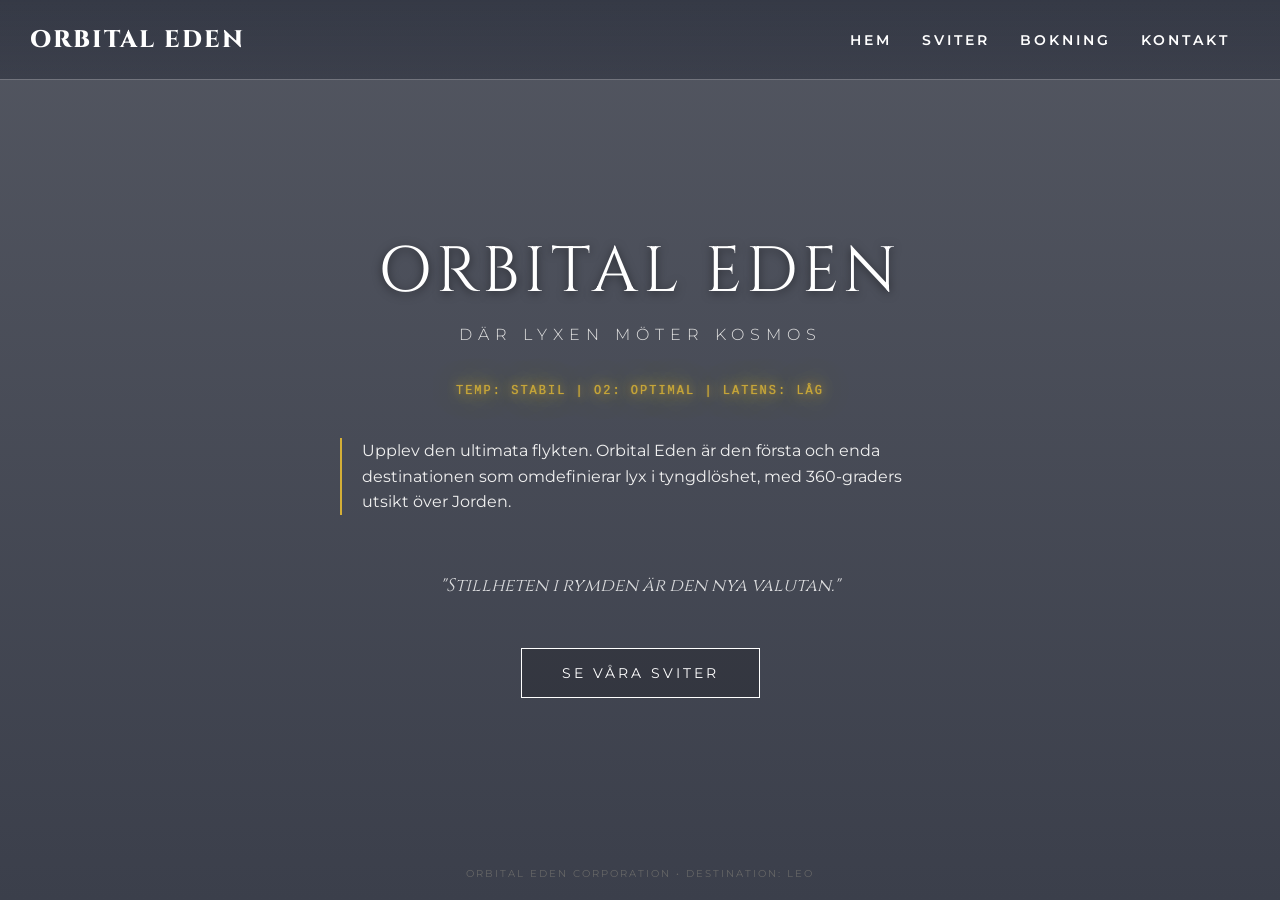
<file: index.html>
<!DOCTYPE html>
<html lang="sv">
<head>
    <meta charset="UTF-8">
    <meta name="viewport" content="width=device-width, initial-scale=1.0">
    <title>Orbital Eden - Bortom Atmosfären</title>
   
    <link href="https://fonts.googleapis.com/css2?family=Cinzel:wght@400;700&family=Montserrat:wght@300;400&display=swap" rel="stylesheet">
   
    <link rel="stylesheet" href="style.css">
</head>
<body class="adn">


    <header>
        <div class="logo">ORBITAL EDEN</div>
        <nav>
            <a href="index.html">HEM</a>
            <a href="svit.html">SVITER</a>
            <a href="bokning.html">BOKNING</a>
            <a href="kontakt.html">KONTAKT</a>
        </nav>
    </header>


    <main class="hero">
       
        <h1>ORBITAL EDEN</h1>
       
        <h2>DÄR LYXEN MÖTER KOSMOS</h2>


        <div class="tech-status">
         TEMP: STABIL  |  O2: OPTIMAL  |  LATENS: LÅG
        </div>


        <div class="intro-container">
            <p class="intro-text">
                Upplev den ultimata flykten. Orbital Eden är den första och enda destinationen som omdefinierar lyx i tyngdlöshet, med 360-graders utsikt över Jorden.
            </p>
        </div>


        <blockquote>
            "Stillheten i rymden är den nya valutan."
        </blockquote>


        <a href="svit.html" class="cta-button">SE VÅRA SVITER</a>


    </main>


    <footer class="the-end">
        Orbital Eden Corporation • Destination: LEO
    </footer>
   
</body>
</html>
</file>
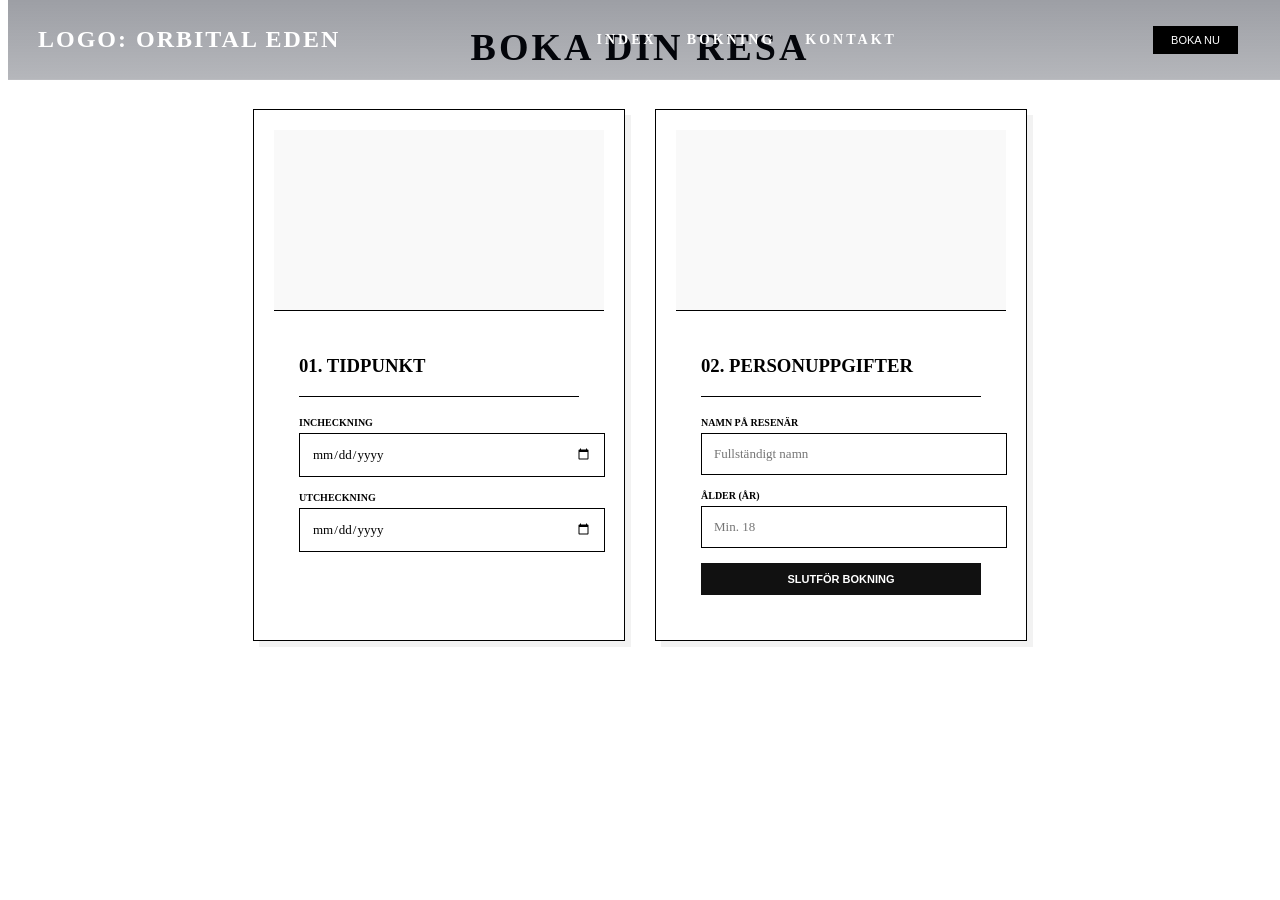
<file: bokning.html>
<!DOCTYPE html>
<html lang="sv">
<head>
    <meta charset="UTF-8">
    <title>Orbital Eden - Bokning</title>
    <link rel="stylesheet" href="style.css">
</head>
<body>
    <header>
        <div class="logo">LOGO: ORBITAL EDEN</div>
        <nav>
            <a href="index.html">INDEX</a>
            <a href="bokning.html">BOKNING</a>
            <a href="kontakt.html">KONTAKT</a>
        </nav>
        <button class="btn-top">BOKA NU</button>
    </header>

    <main>
        <h1>BOKA DIN RESA</h1>
        <div class="grid-container">
            <div class="card">
                <div class="image-placeholder"></div>
                <div class="card-content">
                    <h3>01. TIDPUNKT</h3>
                    <hr>
                    <div class="input-group">
                        <label>INCHECKNING</label>
                        <input type="date">
                    </div>
                    <div class="input-group">
                        <label>UTCHECKNING</label>
                        <input type="date">
                    </div>
                </div>
            </div>

            <div class="card">
                <div class="image-placeholder"></div>
                <div class="card-content">
                    <h3>02. PERSONUPPGIFTER</h3>
                    <hr>
                    <div class="input-group">
                        <label>NAMN PÅ RESENÄR</label>
                        <input type="text" placeholder="Fullständigt namn">
                    </div>
                    <div class="input-group">
                        <label>ÅLDER (ÅR)</label>
                        <input type="number" 
                               id="ageInput" 
                               min="18" 
                               max="120" 
                               placeholder="Min. 18"
                               oninput="if(this.value.length > 3) this.value = this.value.slice(0,3);">
                    </div>
                    <button class="btn-black">SLUTFÖR BOKNING</button>
                </div>
            </div>
        </div>
    </main>

    <script>
        // Extra säkerhet: Hindrar användaren från att skriva in mer än 120 manuellt
        document.getElementById('ageInput').addEventListener('blur', function() {
            if (this.value > 120) this.value = 120;
            if (this.value < 18 && this.value !== "") this.value = 18;
        });
    </script>
</body>
</html>
</file>
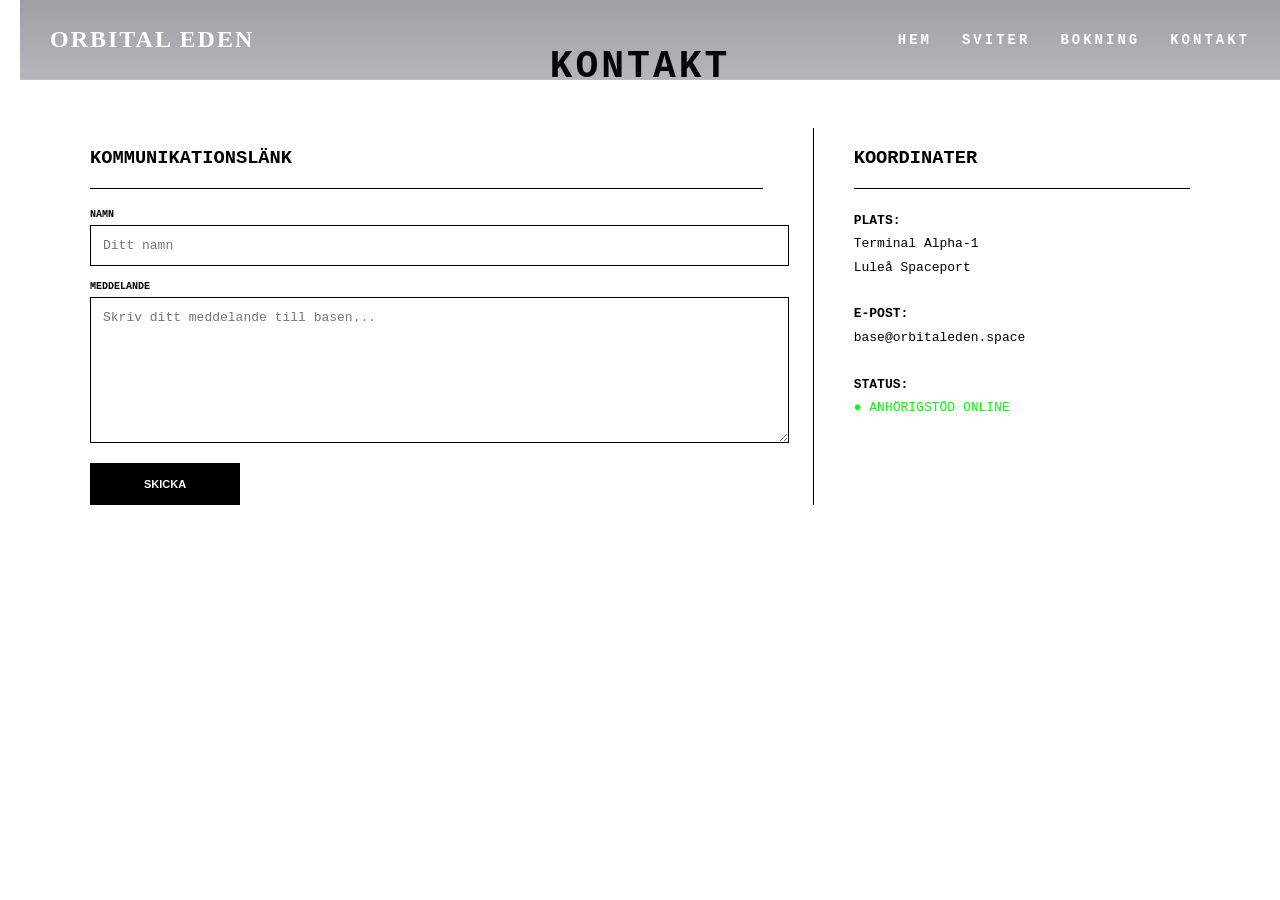
<file: kontakt.html>
<!DOCTYPE html>
<html lang="sv">
<head>
    <meta charset="UTF-8">
    <title>Orbital Eden - Kontakt</title>
    <link rel="stylesheet" href="style.css">
</head>
<body class="seb">
    
    
    <header>
        <div class="logo">ORBITAL EDEN</div>
        <nav>
            <a href="index.html">HEM</a>
            <a href="svit.html">SVITER</a>
            <a href="bokning.html">BOKNING</a>
            <a href="kontakt.html">KONTAKT</a>
        </nav>
    </header>

    <main>
        <h1>KONTAKT</h1>
        <div class="split-container">
            <div class="col-main">
                <h3>KOMMUNIKATIONSLÄNK</h3>
                <hr>
                <div class="input-group">
                    <label>NAMN</label>
                    <input type="text" placeholder="Ditt namn">
                </div>
                <div class="input-group">
                    <label>MEDDELANDE</label>
                    <textarea rows="8" placeholder="Skriv ditt meddelande till basen..."></textarea>
                </div>
                <button class="btn-black" style="width: 150px;">SKICKA</button>
            </div>

            <div class="col-side">
                <h3>KOORDINATER</h3>
                <hr>
                <p style="font-size: 13px; line-height: 1.8;">
                    <strong>PLATS:</strong><br>
                    Terminal Alpha-1<br>
                    Luleå Spaceport<br><br>
                    <strong>E-POST:</strong><br>
                    base@orbitaleden.space<br><br>
                    <strong>STATUS:</strong><br>
                    <span style="color: #00ff00;">● ANHÖRIGSTÖD ONLINE</span>
                </p>
            </div>
        </div>
    </main>
</body>
</html>
</file>
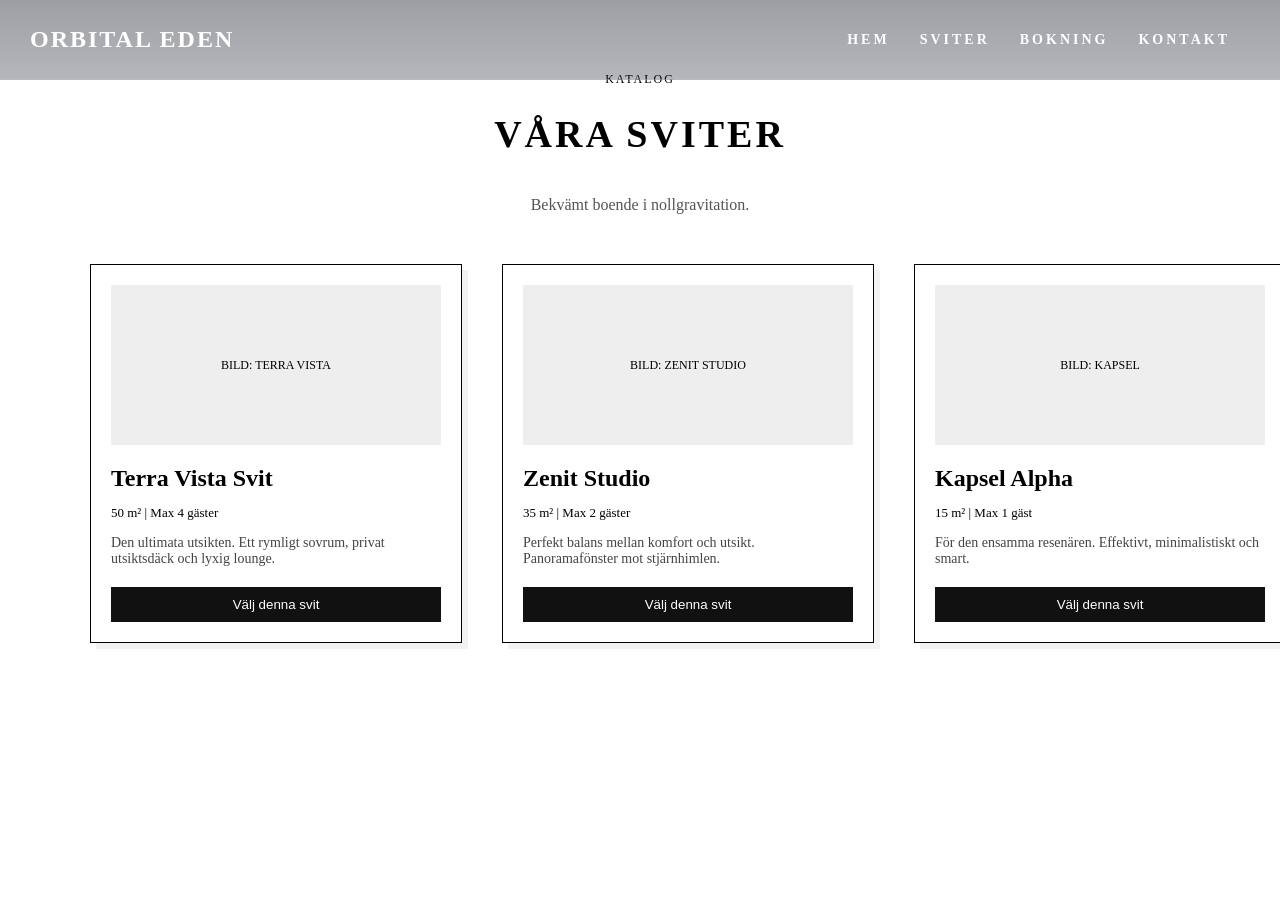
<file: svit.html>
<!DOCTYPE html>
<html lang="sv">
<head>
    <meta charset="UTF-8">
    <title>Orbital Eden Våra sviter</title>
    <link rel="stylesheet" href="style.css">
</head>
<body class="aex">
    
    <header>
        <div class="logo">ORBITAL EDEN</div>
        <nav>
            <a href="index.html">HEM</a>
            <a href="svit.html">SVITER</a>
            <a href="bokning.html">BOKNING</a>
            <a href="kontakt.html">KONTAKT</a>
        </nav>
    </header>

<main class="container">
    <p class="catalog">KATALOG</p>
    <h1>VÅRA SVITER</h1>
    <p class="subtitle">Bekvämt boende i nollgravitation.</p>

    <section class="cards">

        <article class="card">
            <div class="image">BILD: TERRA VISTA</div>
            <h2>Terra Vista Svit</h2>
            <p class="info">50 m² | Max 4 gäster</p>
            <p class="text">
                Den ultimata utsikten. Ett rymligt sovrum, privat utsiktsdäck och lyxig lounge.
            </p>
            <button>Välj denna svit</button>
        </article>

        <article class="card">
            <div class="image">BILD: ZENIT STUDIO</div>
            <h2>Zenit Studio</h2>
            <p class="info">35 m² | Max 2 gäster</p>
            <p class="text">
                Perfekt balans mellan komfort och utsikt. Panoramafönster mot stjärnhimlen.
            </p>
            <button>Välj denna svit</button>
        </article>

        <article class="card">
            <div class="image">BILD: KAPSEL</div>
            <h2>Kapsel Alpha</h2>
            <p class="info">15 m² | Max 1 gäst</p>
            <p class="text">
                För den ensamma resenären. Effektivt, minimalistiskt och smart.
            </p>
            <button>Välj denna svit</button>
        </article>

    </section>
</main>

</body>
</html>
</file>
<file: style.css>
/* Adnan GRUNDINSTÄLLNINGAR  */
.adn {
    background-image:
        linear-gradient(rgba(10, 15, 30, 0.7), rgba(10, 15, 30, 0.8)),
        url('https://images.unsplash.com/photo-1446776811953-b23d57bd21aa?auto=format&fit=crop&w=1920&q=80');
    background-size: cover;
    background-position: center;
    background-attachment: fixed;
    color: #ffffff;
    height: 100vh;    
    margin: 0;
    font-family: 'Montserrat', sans-serif;
    text-align: center;
    display: flex;
    flex-direction: column;
}

/* HEADER (MENYN)  */
header {
    background-image:
        linear-gradient(rgba(10, 15, 30, 0.4), rgba(10, 15, 30, 0.3));
    display: flex;
    justify-content: space-between;
    align-items: center;    
    padding-right:  50px;
    height: 80px;              
    width: 100%;
    box-sizing: border-box;
    position: fixed;
    top: 0;
    z-index: 1000;
    border-bottom: 1px solid rgba(255, 255, 255, 0.3);
}

/*  LOGOTYPEN  */
.logo {
    font-family: 'Cinzel', serif;
    color: #ffffff;        
    font-weight: 800;
    font-size: 24px;
    letter-spacing: 2px; 
    margin-left: 30px;     
}

/*  MENY LÄNKARNA  */
nav {
    display: flex;
    gap: 30px; 
}

nav a {
    text-decoration: none;
    color: #ffffff;        
    font-weight: 600;
    font-size: 14px;      
    letter-spacing: 3px;    
    transition: color 0.3s ease;    
}

nav a:hover {
    color: #d4af37;
    text-shadow: 0 0 10px rgba(212, 175, 55, 0.5);
}

/*  MITTEN SECTION */
.hero {
    flex: 1;
    display: flex;
    flex-direction: column;
    justify-content: center;
    align-items: center;
    padding-top: 80px;
}

/* Rubrik */
.hero h1 {
    font-family: 'Cinzel', serif;
    font-size: 64px;
    font-weight: 400;
    margin: 0;
    letter-spacing: 5px;
    text-transform: uppercase;
    text-shadow: 0 2px 10px rgba(0,0,0,0.5);
}

/* Underrubrik */
.hero h2 {
    font-family: 'Montserrat', sans-serif;
    font-size: 16px;
    font-weight: 300;
    margin-top: 10px;
    margin-bottom: 40px;
    letter-spacing: 6px;
    text-transform: uppercase;
    color: #e0e0e0;
}

/* Teknisk Status */
.tech-status {
    color: #d4af37;
    font-family: 'Courier New', Courier, monospace;
    font-size: 12px;
    letter-spacing: 2px;
    margin-bottom: 40px;
    opacity: 0.9;
    text-shadow:
        0 0 30px rgb(255, 196, 0),
        0 0 10px rgba(212, 175, 55, 1),
        0 0 1px rgba(212, 175, 55, 1);
}

/*  INTRO TEXT  */
.intro-container {
    display: inline-block;
    text-align: left;
    max-width: 600px;
    margin-bottom: 40px;
}

.intro-text {
    border-left: 2px solid #d4af37;
    padding-left: 20px;
    font-size: 16px;
    line-height: 1.6;
    margin: 0;
    color: #f0f0f0;
}

/* Citatet */
blockquote {
    font-family: 'Cinzel', serif;
    font-style: italic;
    font-size: 18px;
    margin-bottom: 50px;
    opacity: 0.8;
}

/*  KNAPPEN  */
.cta-button {
    display: inline-block;
    text-decoration: none;
    color: #ffffff;
    border: 1px solid #ffffff;
    padding: 15px 40px;
    font-size: 14px;
    letter-spacing: 3px;
    text-transform: uppercase;
    transition: all 0.3s ease;
    background: rgba(0,0,0,0.2);
}

.cta-button:hover {
    background-color: #ffffff;
    color: #000000;
    box-shadow: 0 0 20px rgba(255, 255, 255, 0.3);
}

/*  FOOTER  */
.the-end {
    padding: 20px;
    font-size: 10px;
    letter-spacing: 2px;
    color: #666;
    text-transform: uppercase;
}
/* Adnanslut */

/* ALEX början */
 .aex{
    margin: 0;
    padding: 0;
    box-sizing: border-box;
    font-family:  'Cinzel', serif;
}

.something {
    background: #ffffff;
    color: #111;
    padding: 50px 0px;
}

/* CONTENT */
.container {
    text-align: center;
    padding: 60px;
}

.catalog {
    font-size: 12px;
    letter-spacing: 2px;
    margin-bottom: 10px;
}

.subtitle {
    margin: 10px 0 50px;
    color: #555;
}

/* CARDS */
.cards {
    display: grid;
    grid-template-columns: repeat(3, 1fr);
    gap: 40px;
}

.card {
    border: 1px solid #ddd;
    padding: 20px;
    text-align: left;
}

.image {
    background: #eee;
    height: 160px;
    display: flex;
    align-items: center;
    justify-content: center;
    font-size: 12px;
    margin-bottom: 20px;
}

.card h2 {
    margin-bottom: 8px;
}

.info {
    font-size: 13px;
    margin-bottom: 10px;
}

.text {
    font-size: 14px;
    margin-bottom: 20px;
    color: #444;
}

.card button {
    width: 100%;
    padding: 10px;
    background: #111;
    color: #fff;
    border: none;
    cursor: pointer;
}
/* ALEX slut */
/* SEBASTIAN START Grundstil */
.seb{
    box-sizing: border-box;
    margin: 0;
    padding: 0;
    font-family: 'Courier New', Courier, monospace;
}

.seb {
    background-color: #fff;
    color: #000;
    padding: 20px;
}

.btn-top {
    background: #000;
    color: #fff;
    border: none;
    padding: 8px 18px;
    cursor: pointer;
    font-size: 11px;
}

/* Layout */
main {
    max-width: 1100px;
    margin: 0 auto;
    text-align: center;
}

h1 {
    font-size: 38px;
    letter-spacing: 3px;
    text-transform: uppercase;
    margin-bottom: 40px;
}

/* Bokning Grid (3 kolumner) */
.grid-container {
    display: flex;
    justify-content: center;
    gap: 30px;
    flex-wrap: wrap;
}

/* Kontakt Split (2 kolumner) */
.split-container {
    display: flex;
    gap: 50px;
    text-align: left;
}

.col-main { flex: 2; }
.col-side { flex: 1; border-left: 1px solid #000; padding-left: 40px; }

/* Kort & Behållare */
.card {
    width: 330px;
    border: 1px solid #000;
    box-shadow: 6px 6px 0px rgba(0,0,0,0.05);
    text-align: left;
}

.image-placeholder {
    height: 180px;
    background-color: #f9f9f9;
    border-bottom: 1px solid #000;
}

.card-content { padding: 25px; }

hr { border: 0; border-top: 1px solid #000; margin-bottom: 20px; }

.input-group { margin-bottom: 15px; text-align: left; }

label { display: block; font-size: 10px; font-weight: bold; margin-bottom: 5px; }

input, select, textarea {
    width: 100%;
    border: 1px solid #000;
    padding: 12px;
    font-family: inherit;
    font-size: 13px;
    outline: none;
}

/* Fix för att dölja pilar i nummerfält */
input::-webkit-outer-spin-button,
input::-webkit-inner-spin-button {
    -webkit-appearance: none;
    margin: 0;
}

.btn-black {
    width: 100%;
    background: #000;
    color: #fff;
    border: none;
    padding: 15px;
    cursor: pointer;
    font-weight: bold;
    text-transform: uppercase;
    font-size: 11px;
}
/* SEBASTIAN SLUT */
</file>
